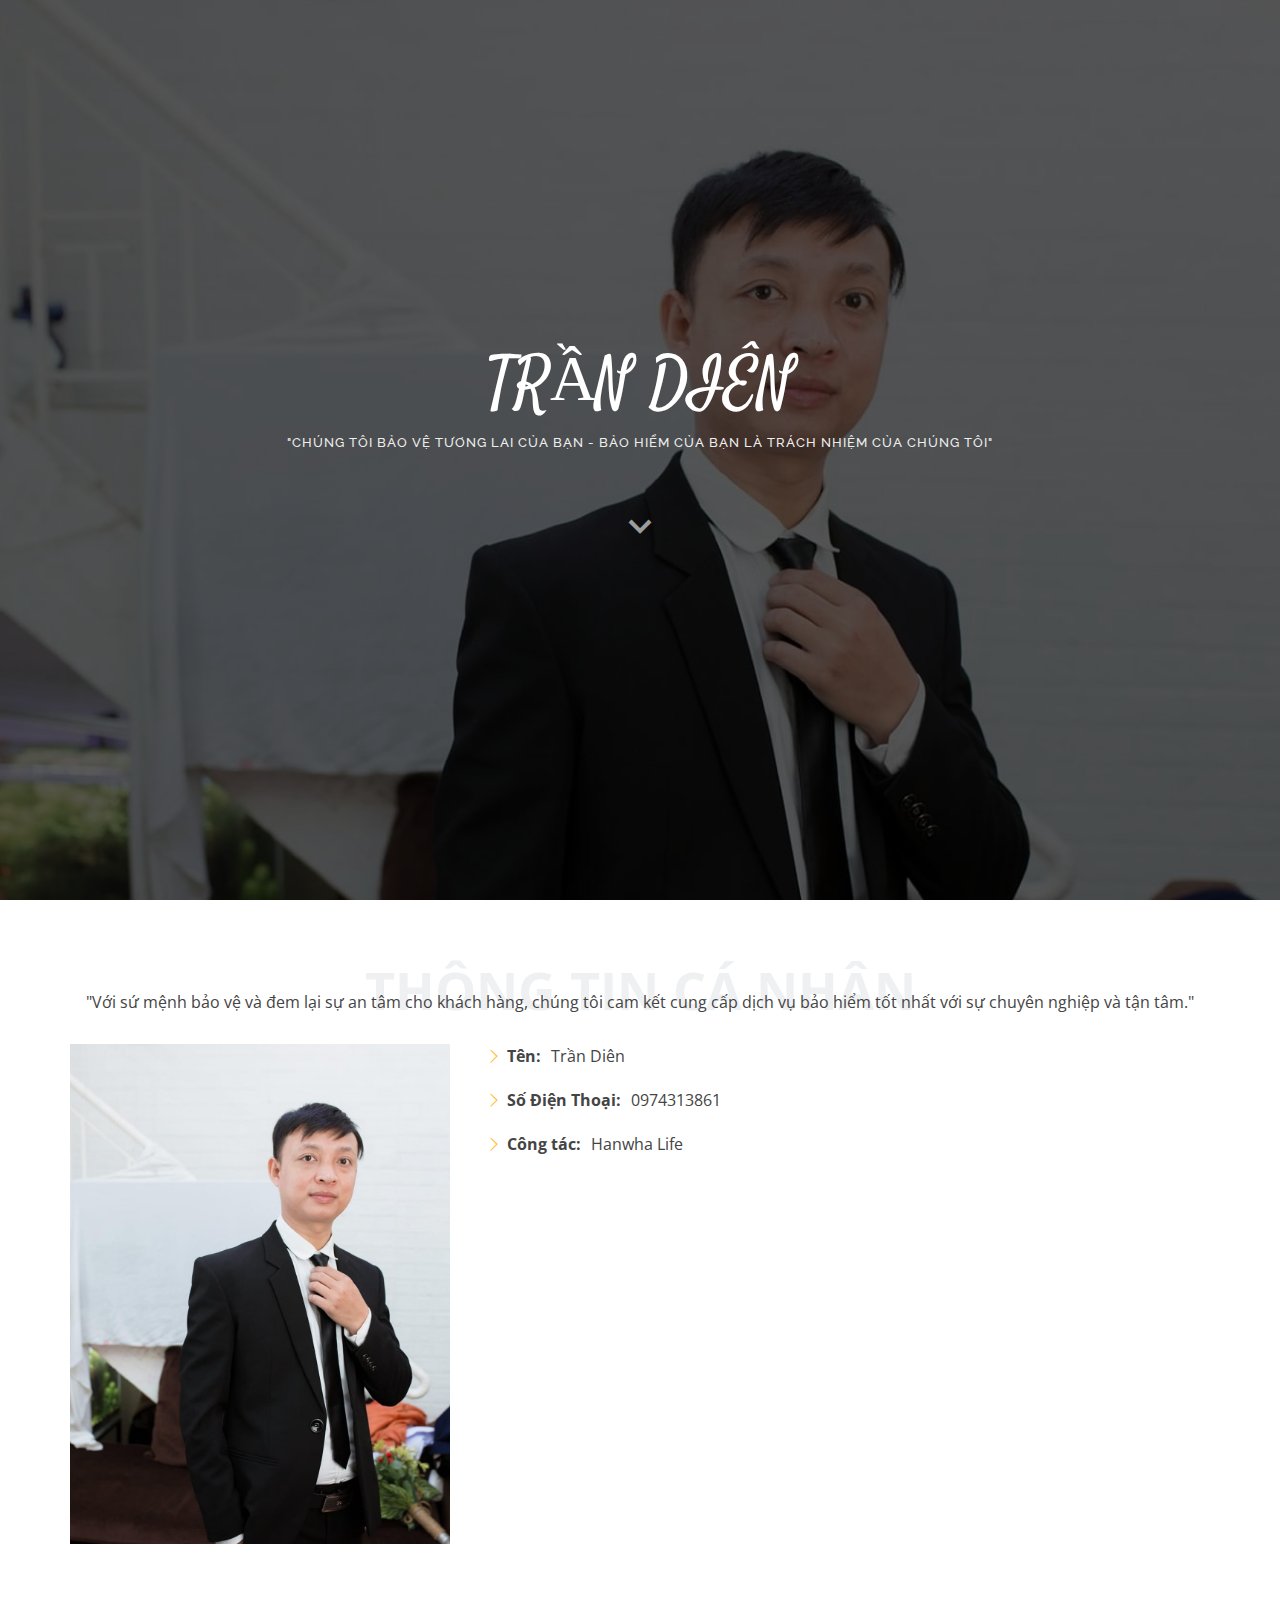
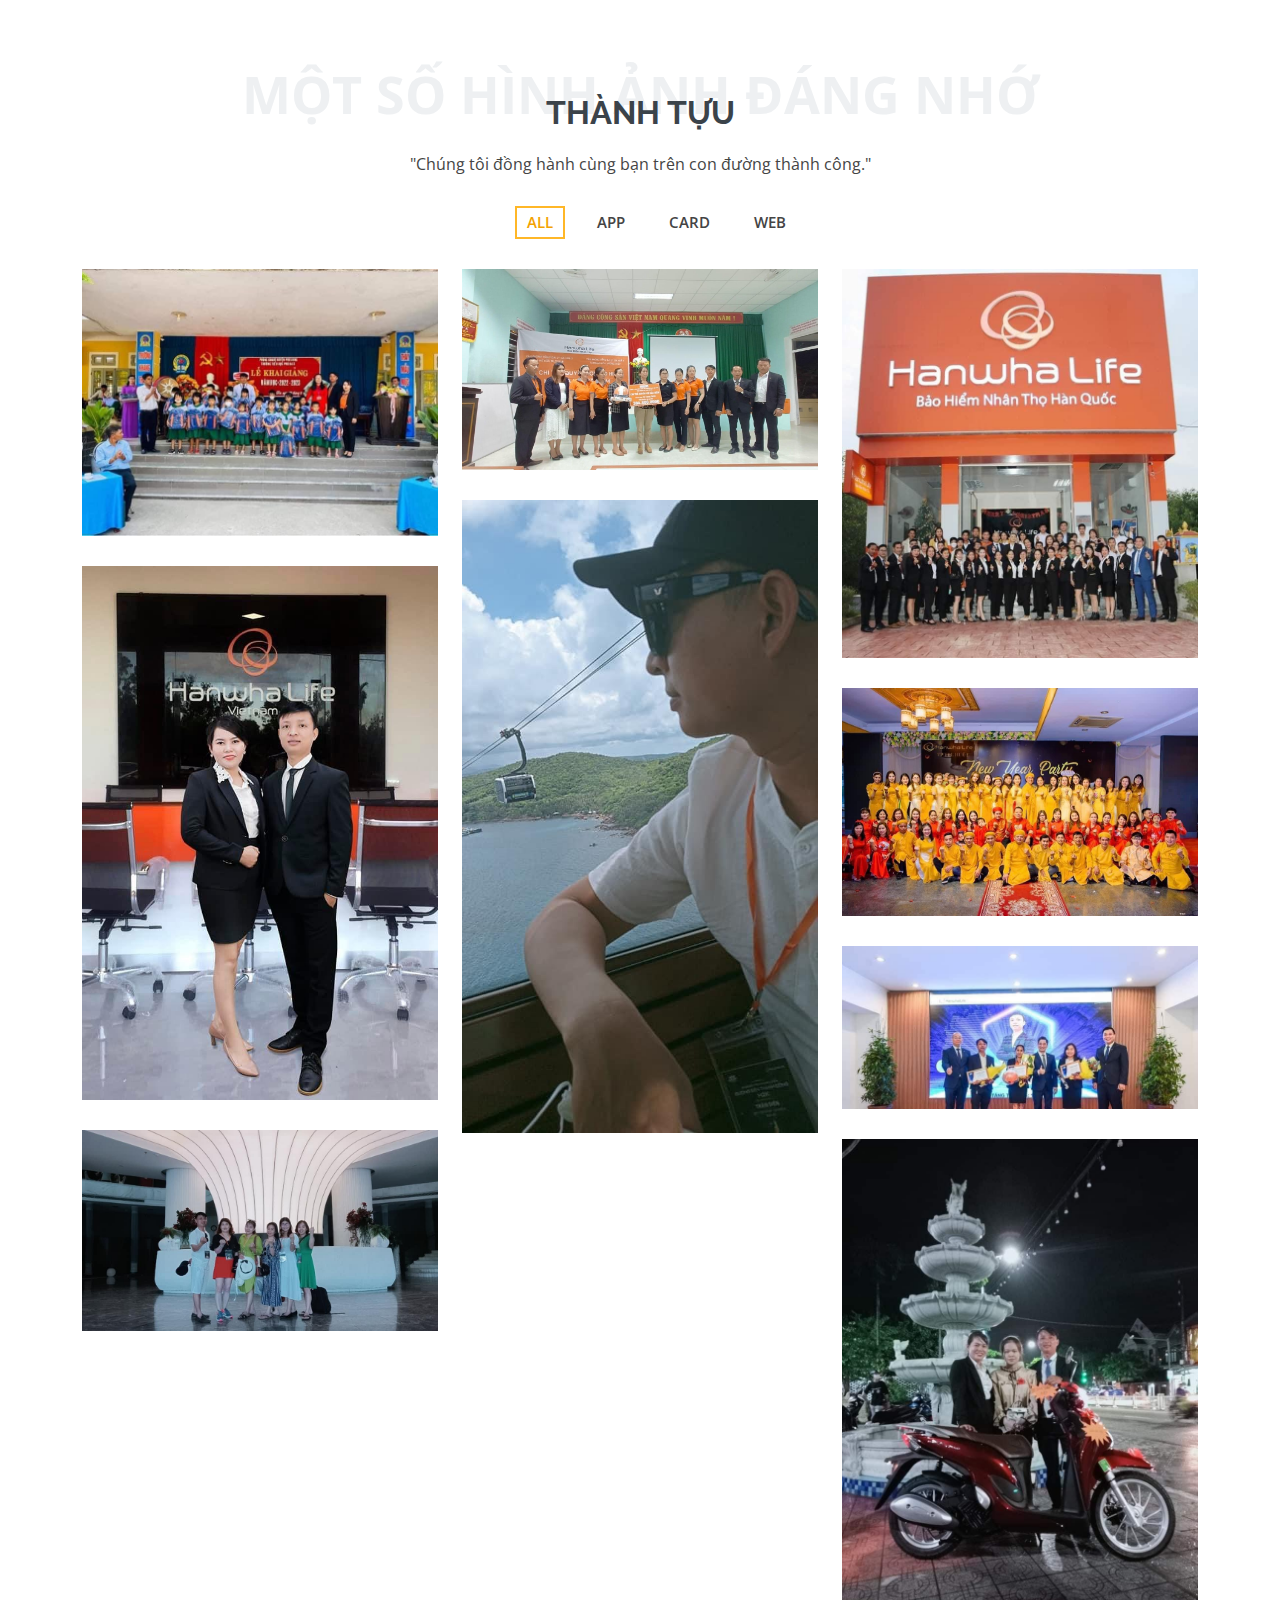
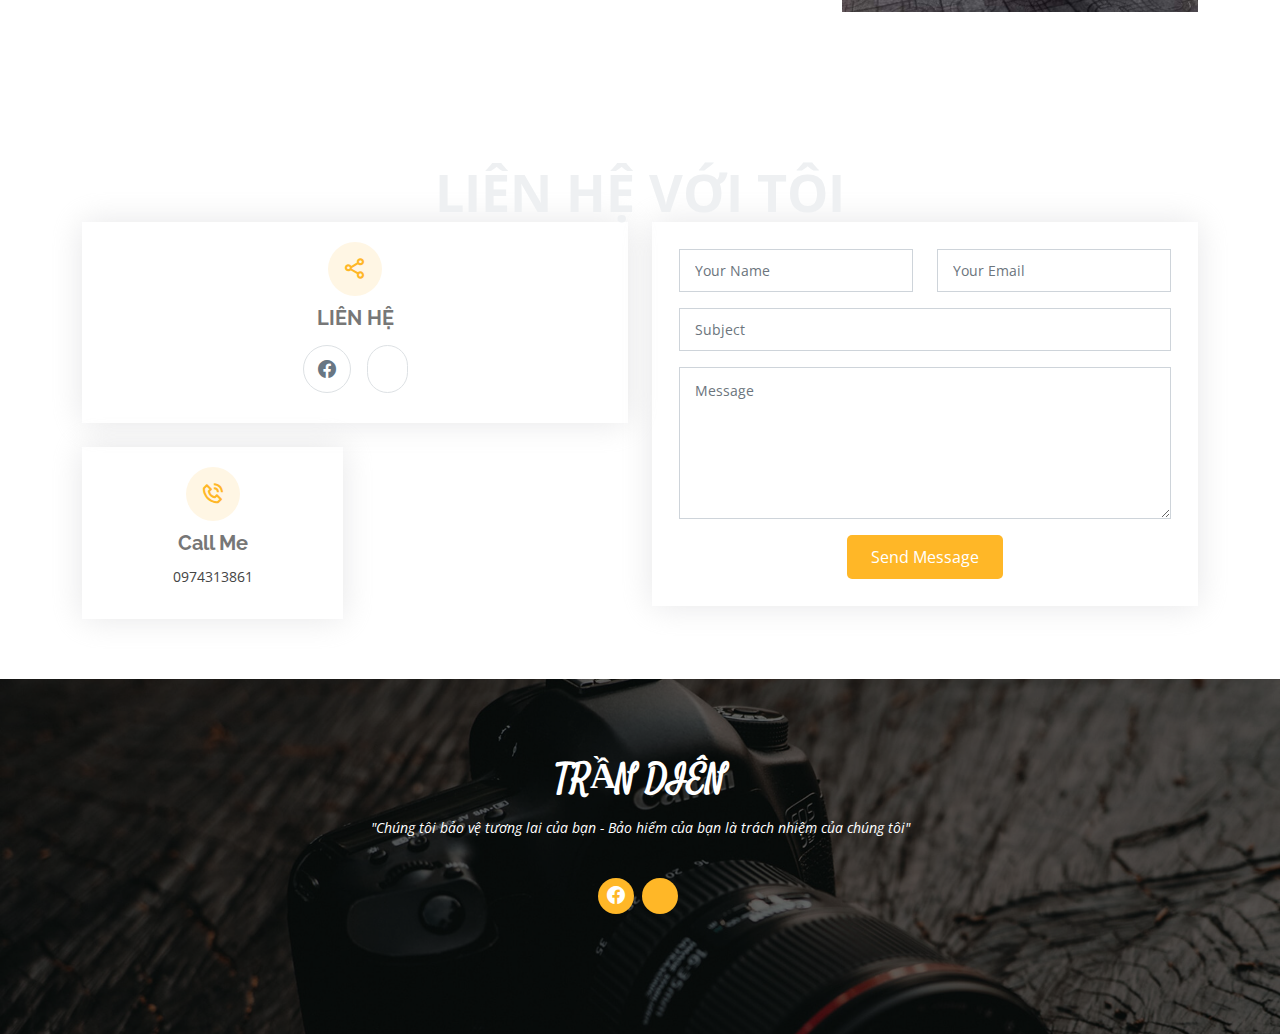
<file: index.html>
<!DOCTYPE html>
<html lang="en">

<head>
  <meta charset="utf-8">
  <meta content="width=device-width, initial-scale=1.0" name="viewport">

  <title>TRẦN DIÊN</title>
  <meta content="" name="description">
  <meta content="" name="keywords">

  <!-- Favicons -->
  <link href="assets/img/favicon.png" rel="icon">
  <link href="assets/img/gia đình adien.jpg" rel="apple-touch-icon">

  <!-- Google Fonts -->
  <link href="https://fonts.googleapis.com/css?family=Open+Sans:300,300i,400,400i,600,600i,700,700i|Raleway:300,300i,400,400i,500,500i,600,600i,700,700i|Satisfy" rel="stylesheet">

  <!-- Vendor CSS Files -->
  <link href="assets/vendor/bootstrap/css/bootstrap.min.css" rel="stylesheet">
  <link href="assets/vendor/bootstrap-icons/bootstrap-icons.css" rel="stylesheet">
  <link href="assets/vendor/boxicons/css/boxicons.min.css" rel="stylesheet">
  <link href="assets/vendor/glightbox/css/glightbox.min.css" rel="stylesheet">
  <link href="assets/vendor/swiper/swiper-bundle.min.css" rel="stylesheet">

  <!-- Template Main CSS File -->
  <link href="assets/css/style.css" rel="stylesheet">

  <!-- =======================================================
  * Template Name: Laura
  * Updated: Mar 10 2023 with Bootstrap v5.2.3
  * Template URL: https://bootstrapmade.com/laura-free-creative-bootstrap-theme/
  * Author: BootstrapMade.com
  * License: https://bootstrapmade.com/license/
  ======================================================== -->
</head>

<body>

  <!-- ======= Header ======= -->
  <header id="header" class="fixed-top d-flex justify-content-center align-items-center header-transparent">

    <nav id="navbar" class="navbar">
      <i class="bi bi-list mobile-nav-toggle"></i>
    </nav><!-- .navbar -->

  </header><!-- End Header -->

  <!-- ======= Hero Section ======= -->
  <section id="hero">
    <div class="hero-container">
      <h1>TRẦN DIÊN</h1>
      <h2>"Chúng tôi bảo vệ tương lai của bạn - Bảo hiểm của bạn là trách nhiệm của chúng tôi"</h2>
      <a href="#about" class="btn-scroll scrollto" title="Scroll Down"><i class="bx bx-chevron-down"></i></a>
    </div>
  </section><!-- End Hero -->

  <main id="main">

    <!-- ======= About Me Section ======= -->
    <section id="about" class="about">
      <div class="container">

        <div class="section-title">
          <span>THÔNG TIN CÁ NHÂN</span>
          <p>"Với sứ mệnh bảo vệ và đem lại sự an tâm cho khách hàng, chúng tôi cam kết cung cấp dịch vụ bảo hiểm tốt nhất với sự chuyên nghiệp và tận tâm."</p>
        </div>

        <div class="row">
          <div class="image col-lg-4 d-flex align-items-stretch justify-content-center justify-content-lg-start"></div>
          <div class="col-lg-8 d-flex flex-column align-items-stretch">
            <div class="content ps-lg-4 d-flex flex-column justify-content-center">
              <div class="row">
                <div class="col-lg-6">
                  <ul>
                    <li><i class="bi bi-chevron-right"></i> <strong>Tên:</strong> <span>Trần Diên</span></li>
                    <li><i class="bi bi-chevron-right"></i> <strong>Số Điện Thoại:</strong> <span>0974313861</span></li>
                    <li><i class="bi bi-chevron-right"></i> <strong>Công tác:</strong> <span>Hanwha Life</span></li>
                  </ul>
                </div>
              </div>
          </div>
        </div>

      </div>
    </section><!-- End About Me Section -->

      </div>
    </section><!-- End My Services Section -->
    <!-- ======= My Portfolio Section ======= -->
    <section id="portfolio" class="portfolio">
      <div class="container">

        <div class="section-title">
          <span>Một số hình ảnh đáng nhớ</span>
          <h2>Thành Tựu</h2>
          <p>"Chúng tôi đồng hành cùng bạn trên con đường thành công."</p>
        </div>

        <ul id="portfolio-flters" class="d-flex justify-content-center">
          <li data-filter="*" class="filter-active">All</li>
          <li data-filter=".filter-app">App</li>
          <li data-filter=".filter-card">Card</li>
          <li data-filter=".filter-web">Web</li>
        </ul>

        <div class="row portfolio-container">

          <div class="col-lg-4 col-md-6 portfolio-item filter-app">
            <div class="portfolio-img"><img src="assets/img/1.jpg" class="img-fluid" alt=""></div>
            <div class="portfolio-info">
              <h4>App 1</h4>
              <p>App</p>
              <a href="assets/img/portfolio/2.jpg" data-gallery="portfolioGallery" class="portfolio-lightbox preview-link" title="App 1"><i class="bx bx-plus"></i></a>
              <a href="portfolio-details.html" class="details-link" title="More Details"><i class="bx bx-link"></i></a>
            </div>
          </div>

          <div class="col-lg-4 col-md-6 portfolio-item filter-web">
            <div class="portfolio-img"><img src="assets/img/3.jpg" class="img-fluid" alt=""></div>
            <div class="portfolio-info">
              <h4>Web 3</h4>
              <p>Web</p>
              <a href="assets/img/portfolio/portfolio-2.jpg" data-gallery="portfolioGallery" class="portfolio-lightbox preview-link" title="Web 3"><i class="bx bx-plus"></i></a>
              <a href="portfolio-details.html" class="details-link" title="More Details"><i class="bx bx-link"></i></a>
            </div>
          </div>

          <div class="col-lg-4 col-md-6 portfolio-item filter-app">
            <div class="portfolio-img"><img src="assets/img/4.jpg" class="img-fluid" alt=""></div>
            <div class="portfolio-info">
              <h4>App 2</h4>
              <p>App</p>
              <a href="assets/img/portfolio/portfolio-3.jpg" data-gallery="portfolioGallery" class="portfolio-lightbox preview-link" title="App 2"><i class="bx bx-plus"></i></a>
              <a href="portfolio-details.html" class="details-link" title="More Details"><i class="bx bx-link"></i></a>
            </div>
          </div>

          <div class="col-lg-4 col-md-6 portfolio-item filter-card">
            <div class="portfolio-img"><img src="assets/img/2.jpg" class="img-fluid" alt=""></div>
            <div class="portfolio-info">
              <h4>Card 2</h4>
              <p>Card</p>
              <a href="assets/img/portfolio/portfolio-4.jpg" data-gallery="portfolioGallery" class="portfolio-lightbox preview-link" title="Card 2"><i class="bx bx-plus"></i></a>
              <a href="portfolio-details.html" class="details-link" title="More Details"><i class="bx bx-link"></i></a>
            </div>
          </div>

          <div class="col-lg-4 col-md-6 portfolio-item filter-web">
            <div class="portfolio-img"><img src="assets/img/5.jpg" class="img-fluid" alt=""></div>
            <div class="portfolio-info">
              <h4>Web 2</h4>
              <p>Web</p>
              <a href="assets/img/portfolio/portfolio-5.jpg" data-gallery="portfolioGallery" class="portfolio-lightbox preview-link" title="Web 2"><i class="bx bx-plus"></i></a>
              <a href="portfolio-details.html" class="details-link" title="More Details"><i class="bx bx-link"></i></a>
            </div>
          </div>

          <div class="col-lg-4 col-md-6 portfolio-item filter-app">
            <div class="portfolio-img"><img src="assets/img/6.jpg" class="img-fluid" alt=""></div>
            <div class="portfolio-info">
              <h4>App 3</h4>
              <p>App</p>
              <a href="assets/img/portfolio/portfolio-6.jpg" data-gallery="portfolioGallery" class="portfolio-lightbox preview-link" title="App 3"><i class="bx bx-plus"></i></a>
              <a href="portfolio-details.html" class="details-link" title="More Details"><i class="bx bx-link"></i></a>
            </div>
          </div>

          <div class="col-lg-4 col-md-6 portfolio-item filter-card">
            <div class="portfolio-img"><img src="assets/img/7.jpg" class="img-fluid" alt=""></div>
            <div class="portfolio-info">
              <h4>Card 1</h4>
              <p>Card</p>
              <a href="assets/img/portfolio/portfolio-7.jpg" data-gallery="portfolioGallery" class="portfolio-lightbox preview-link" title="Card 1"><i class="bx bx-plus"></i></a>
              <a href="portfolio-details.html" class="details-link" title="More Details"><i class="bx bx-link"></i></a>
            </div>
          </div>

          <div class="col-lg-4 col-md-6 portfolio-item filter-card">
            <div class="portfolio-img"><img src="assets/img/8.jpg" class="img-fluid" alt=""></div>
            <div class="portfolio-info">
              <h4>Card 3</h4>
              <p>Card</p>
              <a href="assets/img/portfolio/portfolio-8.jpg" data-gallery="portfolioGallery" class="portfolio-lightbox preview-link" title="Card 3"><i class="bx bx-plus"></i></a>
              <a href="portfolio-details.html" class="details-link" title="More Details"><i class="bx bx-link"></i></a>
            </div>
          </div>

          <div class="col-lg-4 col-md-6 portfolio-item filter-web">
            <div class="portfolio-img"><img src="assets/img/9.jpg" class="img-fluid" alt=""></div>
            <div class="portfolio-info">
              <h4>Web 3</h4>
              <p>Web</p>
              <a href="assets/img/portfolio/portfolio-9.jpg" data-gallery="portfolioGallery" class="portfolio-lightbox preview-link" title="Web 3"><i class="bx bx-plus"></i></a>
              <a href="portfolio-details.html" class="details-link" title="More Details"><i class="bx bx-link"></i></a>
            </div>
          </div>

        </div>

      </div>
    </section><!-- End My Portfolio Section -->

    <!-- ======= Contact Me Section ======= -->
    <section id="contact" class="contact">
      <div class="container">

        <div class="section-title">
          <span>Liên Hệ Với Tôi</span>
        </div>

        <div class="row">

          <div class="col-lg-6">

            <div class="row">
              <div class="col-md-12">
                <div class="info-box">
                  <i class="bx bx-share-alt"></i>
                  <h3>LIÊN HỆ</h3>
                  <div class="social-links">
                    <a href="https://www.facebook.com/profile.php?id=100036017972956&mibextid=LQQJ4d" class="facebook"><i class="bi bi-facebook"></i></a>
                    <a href="https://zalo.me/0974313861" class="instagram"><i class="bx-sort-z-a"></i></a>

                  </div>
                </div>
              </div>
              <div class="col-md-6">
                <div class="info-box mt-4">
                  <i class="bx bx-phone-call"></i>
                  <h3>Call Me</h3>
                  <p>0974313861</p>
                </div>
              </div>
            </div>

          </div>

          <div class="col-lg-6">
            <form action="forms/contact.php" method="post" role="form" class="php-email-form">
              <div class="row">
                <div class="col-md-6 form-group">
                  <input type="text" name="name" class="form-control" id="name" placeholder="Your Name" required>
                </div>
                <div class="col-md-6 form-group mt-3 mt-md-0">
                  <input type="email" class="form-control" name="email" id="email" placeholder="Your Email" required>
                </div>
              </div>
              <div class="form-group mt-3">
                <input type="text" class="form-control" name="subject" id="subject" placeholder="Subject" required>
              </div>
              <div class="form-group mt-3">
                <textarea class="form-control" name="message" rows="6" placeholder="Message" required></textarea>
              </div>
              <div class="my-3">
                <div class="loading">Loading</div>
                <div class="error-message"></div>
                <div class="sent-message">Your message has been sent. Thank you!</div>
              </div>
              <div class="text-center"><button type="submit">Send Message</button></div>
            </form>
          </div>

        </div>

      </div>
    </section><!-- End Contact Me Section -->

  </main><!-- End #main -->

  <!-- ======= Footer ======= -->
  <footer id="footer">
    <div class="container">
      <h3>TRẦN DIÊN</h3>
      <p>"Chúng tôi bảo vệ tương lai của bạn - Bảo hiểm của bạn là trách nhiệm của chúng tôi"
      </p>
      <div class="social-links">
        <a href="https://www.facebook.com/profile.php?id=100036017972956&mibextid=LQQJ4d" class="facebook"><i class="bi bi-facebook"></i></a>
        <a href="https://zalo.me/0974313861" class="instagram"><i class="bx-sort-z-a"></i></a>
      </div>
    </div>
  </footer><!-- End Footer -->

  <a href="#" class="back-to-top d-flex align-items-center justify-content-center"><i class="bi bi-arrow-up-short"></i></a>

  <!-- Vendor JS Files -->
  <script src="assets/vendor/purecounter/purecounter_vanilla.js"></script>
  <script src="assets/vendor/bootstrap/js/bootstrap.bundle.min.js"></script>
  <script src="assets/vendor/glightbox/js/glightbox.min.js"></script>
  <script src="assets/vendor/isotope-layout/isotope.pkgd.min.js"></script>
  <script src="assets/vendor/swiper/swiper-bundle.min.js"></script>
  <script src="assets/vendor/waypoints/noframework.waypoints.js"></script>
  <script src="assets/vendor/php-email-form/validate.js"></script>

  <!-- Template Main JS File -->
  <script src="assets/js/main.js"></script>

</body>

</html>
</file>
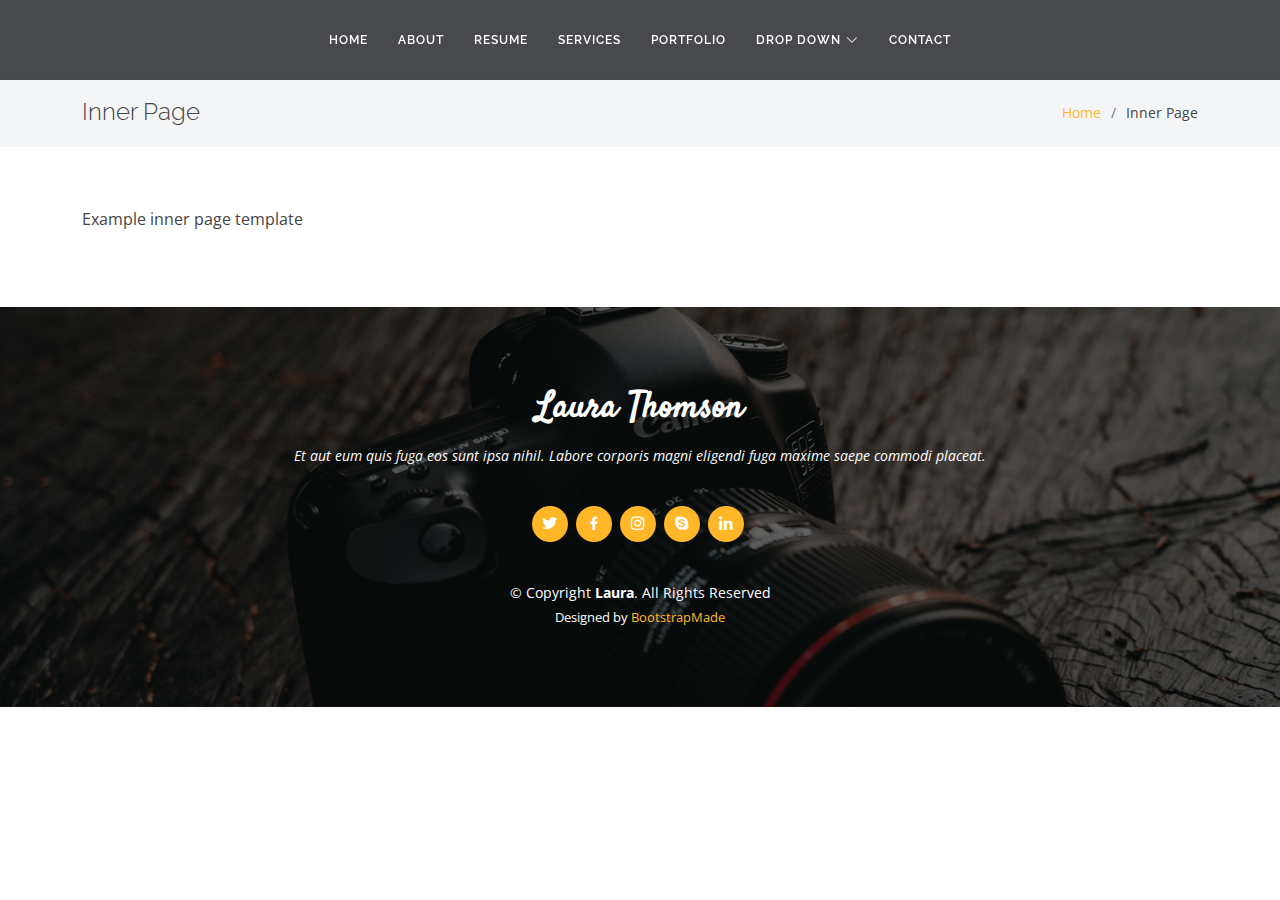
<file: inner-page.html>
<!DOCTYPE html>
<html lang="en">

<head>
  <meta charset="utf-8">
  <meta content="width=device-width, initial-scale=1.0" name="viewport">

  <title>Inner Page - Laura Bootstrap Template</title>
  <meta content="" name="description">
  <meta content="" name="keywords">

  <!-- Favicons -->
  <link href="assets/img/favicon.png" rel="icon">
  <link href="assets/img/gia đình adien.jpg" rel="apple-touch-icon">

  <!-- Google Fonts -->
  <link href="https://fonts.googleapis.com/css?family=Open+Sans:300,300i,400,400i,600,600i,700,700i|Raleway:300,300i,400,400i,500,500i,600,600i,700,700i|Satisfy" rel="stylesheet">

  <!-- Vendor CSS Files -->
  <link href="assets/vendor/bootstrap/css/bootstrap.min.css" rel="stylesheet">
  <link href="assets/vendor/bootstrap-icons/bootstrap-icons.css" rel="stylesheet">
  <link href="assets/vendor/boxicons/css/boxicons.min.css" rel="stylesheet">
  <link href="assets/vendor/glightbox/css/glightbox.min.css" rel="stylesheet">
  <link href="assets/vendor/swiper/swiper-bundle.min.css" rel="stylesheet">

  <!-- Template Main CSS File -->
  <link href="assets/css/style.css" rel="stylesheet">

  <!-- =======================================================
  * Template Name: Laura
  * Updated: Mar 10 2023 with Bootstrap v5.2.3
  * Template URL: https://bootstrapmade.com/laura-free-creative-bootstrap-theme/
  * Author: BootstrapMade.com
  * License: https://bootstrapmade.com/license/
  ======================================================== -->
</head>

<body>

  <!-- ======= Header ======= -->
  <header id="header" class="fixed-top d-flex justify-content-center align-items-center ">

    <nav id="navbar" class="navbar">
      <ul>
        <li><a class="nav-link scrollto " href="#hero">Home</a></li>
        <li><a class="nav-link scrollto" href="#about">About</a></li>
        <li><a class="nav-link scrollto" href="#resume">Resume</a></li>
        <li><a class="nav-link scrollto" href="#services">Services</a></li>
        <li><a class="nav-link scrollto " href="#portfolio">Portfolio</a></li>
        <li class="dropdown"><a href="#"><span>Drop Down</span> <i class="bi bi-chevron-down"></i></a>
          <ul>
            <li><a href="#">Drop Down 1</a></li>
            <li class="dropdown"><a href="#"><span>Deep Drop Down</span> <i class="bi bi-chevron-right"></i></a>
              <ul>
                <li><a href="#">Deep Drop Down 1</a></li>
                <li><a href="#">Deep Drop Down 2</a></li>
                <li><a href="#">Deep Drop Down 3</a></li>
                <li><a href="#">Deep Drop Down 4</a></li>
                <li><a href="#">Deep Drop Down 5</a></li>
              </ul>
            </li>
            <li><a href="#">Drop Down 2</a></li>
            <li><a href="#">Drop Down 3</a></li>
            <li><a href="#">Drop Down 4</a></li>
          </ul>
        </li>
        <li><a class="nav-link scrollto" href="#contact">Contact</a></li>
      </ul>
      <i class="bi bi-list mobile-nav-toggle"></i>
    </nav><!-- .navbar -->

  </header><!-- End Header -->

  <main id="main">

    <!-- ======= Breadcrumbs ======= -->
    <section class="breadcrumbs">
      <div class="container">

        <div class="d-flex justify-content-between align-items-center">
          <h2>Inner Page</h2>
          <ol>
            <li><a href="index.html">Home</a></li>
            <li>Inner Page</li>
          </ol>
        </div>

      </div>
    </section><!-- End Breadcrumbs -->

    <section class="inner-page">
      <div class="container">
        <p>
          Example inner page template
        </p>
      </div>
    </section>

  </main><!-- End #main -->

  <!-- ======= Footer ======= -->
  <footer id="footer">
    <div class="container">
      <h3>Laura Thomson</h3>
      <p>Et aut eum quis fuga eos sunt ipsa nihil. Labore corporis magni eligendi fuga maxime saepe commodi placeat.</p>
      <div class="social-links">
        <a href="#" class="twitter"><i class="bx bxl-twitter"></i></a>
        <a href="#" class="facebook"><i class="bx bxl-facebook"></i></a>
        <a href="#" class="instagram"><i class="bx bxl-instagram"></i></a>
        <a href="#" class="google-plus"><i class="bx bxl-skype"></i></a>
        <a href="#" class="linkedin"><i class="bx bxl-linkedin"></i></a>
      </div>
      <div class="copyright">
        &copy; Copyright <strong><span>Laura</span></strong>. All Rights Reserved
      </div>
      <div class="credits">
        <!-- All the links in the footer should remain intact. -->
        <!-- You can delete the links only if you purchased the pro version. -->
        <!-- Licensing information: https://bootstrapmade.com/license/ -->
        <!-- Purchase the pro version with working PHP/AJAX contact form: https://bootstrapmade.com/laura-free-creative-bootstrap-theme/ -->
        Designed by <a href="https://bootstrapmade.com/">BootstrapMade</a>
      </div>
    </div>
  </footer><!-- End Footer -->

  <a href="#" class="back-to-top d-flex align-items-center justify-content-center"><i class="bi bi-arrow-up-short"></i></a>

  <!-- Vendor JS Files -->
  <script src="assets/vendor/purecounter/purecounter_vanilla.js"></script>
  <script src="assets/vendor/bootstrap/js/bootstrap.bundle.min.js"></script>
  <script src="assets/vendor/glightbox/js/glightbox.min.js"></script>
  <script src="assets/vendor/isotope-layout/isotope.pkgd.min.js"></script>
  <script src="assets/vendor/swiper/swiper-bundle.min.js"></script>
  <script src="assets/vendor/waypoints/noframework.waypoints.js"></script>
  <script src="assets/vendor/php-email-form/validate.js"></script>

  <!-- Template Main JS File -->
  <script src="assets/js/main.js"></script>

</body>

</html>
</file>
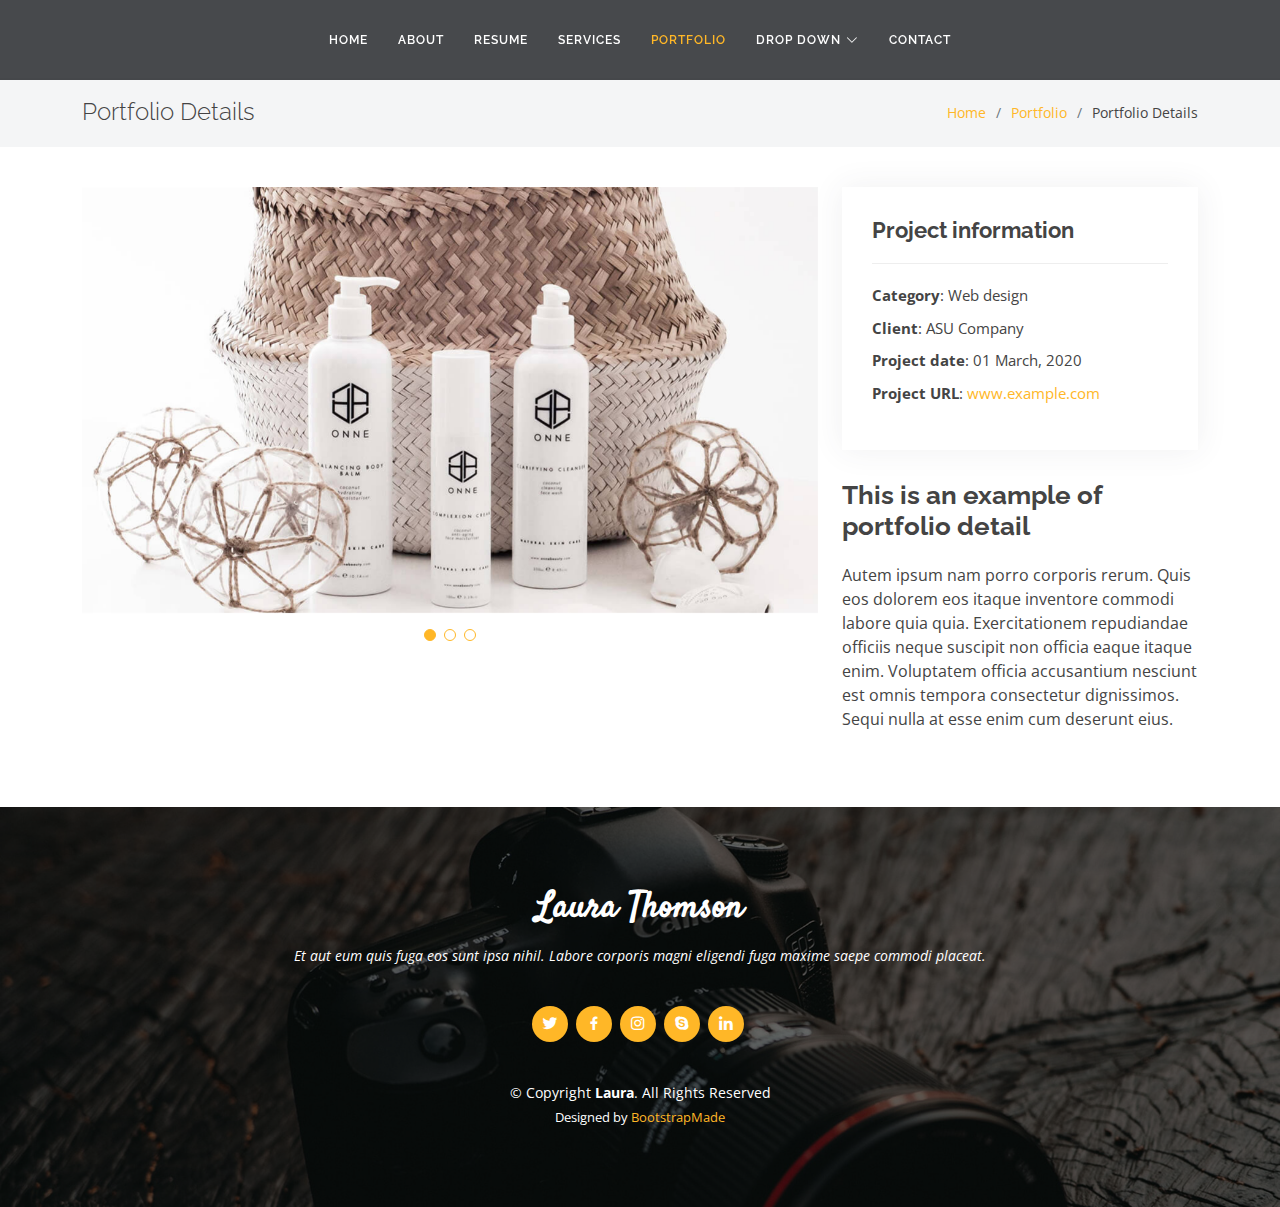
<file: portfolio-details.html>
<!DOCTYPE html>
<html lang="en">

<head>
  <meta charset="utf-8">
  <meta content="width=device-width, initial-scale=1.0" name="viewport">

  <title>Portfolio Details - Laura Bootstrap Template</title>
  <meta content="" name="description">
  <meta content="" name="keywords">

  <!-- Favicons -->
  <link href="assets/img/favicon.png" rel="icon">
  <link href="assets/img/gia đình adien.jpg" rel="apple-touch-icon">

  <!-- Google Fonts -->
  <link href="https://fonts.googleapis.com/css?family=Open+Sans:300,300i,400,400i,600,600i,700,700i|Raleway:300,300i,400,400i,500,500i,600,600i,700,700i|Satisfy" rel="stylesheet">

  <!-- Vendor CSS Files -->
  <link href="assets/vendor/bootstrap/css/bootstrap.min.css" rel="stylesheet">
  <link href="assets/vendor/bootstrap-icons/bootstrap-icons.css" rel="stylesheet">
  <link href="assets/vendor/boxicons/css/boxicons.min.css" rel="stylesheet">
  <link href="assets/vendor/glightbox/css/glightbox.min.css" rel="stylesheet">
  <link href="assets/vendor/swiper/swiper-bundle.min.css" rel="stylesheet">

  <!-- Template Main CSS File -->
  <link href="assets/css/style.css" rel="stylesheet">

  <!-- =======================================================
  * Template Name: Laura
  * Updated: Mar 10 2023 with Bootstrap v5.2.3
  * Template URL: https://bootstrapmade.com/laura-free-creative-bootstrap-theme/
  * Author: BootstrapMade.com
  * License: https://bootstrapmade.com/license/
  ======================================================== -->
</head>

<body>

  <!-- ======= Header ======= -->
  <header id="header" class="fixed-top d-flex justify-content-center align-items-center ">

    <nav id="navbar" class="navbar">
      <ul>
        <li><a class="nav-link scrollto " href="#hero">Home</a></li>
        <li><a class="nav-link scrollto" href="#about">About</a></li>
        <li><a class="nav-link scrollto" href="#resume">Resume</a></li>
        <li><a class="nav-link scrollto" href="#services">Services</a></li>
        <li><a class="nav-link scrollto active" href="#portfolio">Portfolio</a></li>
        <li class="dropdown"><a href="#"><span>Drop Down</span> <i class="bi bi-chevron-down"></i></a>
          <ul>
            <li><a href="#">Drop Down 1</a></li>
            <li class="dropdown"><a href="#"><span>Deep Drop Down</span> <i class="bi bi-chevron-right"></i></a>
              <ul>
                <li><a href="#">Deep Drop Down 1</a></li>
                <li><a href="#">Deep Drop Down 2</a></li>
                <li><a href="#">Deep Drop Down 3</a></li>
                <li><a href="#">Deep Drop Down 4</a></li>
                <li><a href="#">Deep Drop Down 5</a></li>
              </ul>
            </li>
            <li><a href="#">Drop Down 2</a></li>
            <li><a href="#">Drop Down 3</a></li>
            <li><a href="#">Drop Down 4</a></li>
          </ul>
        </li>
        <li><a class="nav-link scrollto" href="#contact">Contact</a></li>
      </ul>
      <i class="bi bi-list mobile-nav-toggle"></i>
    </nav><!-- .navbar -->

  </header><!-- End Header -->

  <main id="main">

    <!-- ======= Breadcrumbs Section ======= -->
    <section class="breadcrumbs">
      <div class="container">

        <div class="d-flex justify-content-between align-items-center">
          <h2>Portfolio Details</h2>
          <ol>
            <li><a href="index.html">Home</a></li>
            <li><a href="portfolio.html">Portfolio</a></li>
            <li>Portfolio Details</li>
          </ol>
        </div>

      </div>
    </section><!-- Breadcrumbs Section -->

    <!-- ======= Portfolio Details Section ======= -->
    <section id="portfolio-details" class="portfolio-details">
      <div class="container">

        <div class="row gy-4">

          <div class="col-lg-8">
            <div class="portfolio-details-slider swiper">
              <div class="swiper-wrapper align-items-center">

                <div class="swiper-slide">
                  <img src="assets/img/portfolio/portfolio-details-1.jpg" alt="">
                </div>

                <div class="swiper-slide">
                  <img src="assets/img/portfolio/portfolio-details-2.jpg" alt="">
                </div>

                <div class="swiper-slide">
                  <img src="assets/img/portfolio/portfolio-details-3.jpg" alt="">
                </div>

              </div>
              <div class="swiper-pagination"></div>
            </div>
          </div>

          <div class="col-lg-4">
            <div class="portfolio-info">
              <h3>Project information</h3>
              <ul>
                <li><strong>Category</strong>: Web design</li>
                <li><strong>Client</strong>: ASU Company</li>
                <li><strong>Project date</strong>: 01 March, 2020</li>
                <li><strong>Project URL</strong>: <a href="#">www.example.com</a></li>
              </ul>
            </div>
            <div class="portfolio-description">
              <h2>This is an example of portfolio detail</h2>
              <p>
                Autem ipsum nam porro corporis rerum. Quis eos dolorem eos itaque inventore commodi labore quia quia. Exercitationem repudiandae officiis neque suscipit non officia eaque itaque enim. Voluptatem officia accusantium nesciunt est omnis tempora consectetur dignissimos. Sequi nulla at esse enim cum deserunt eius.
              </p>
            </div>
          </div>

        </div>

      </div>
    </section><!-- End Portfolio Details Section -->

  </main><!-- End #main -->

  <!-- ======= Footer ======= -->
  <footer id="footer">
    <div class="container">
      <h3>Laura Thomson</h3>
      <p>Et aut eum quis fuga eos sunt ipsa nihil. Labore corporis magni eligendi fuga maxime saepe commodi placeat.</p>
      <div class="social-links">
        <a href="#" class="twitter"><i class="bx bxl-twitter"></i></a>
        <a href="#" class="facebook"><i class="bx bxl-facebook"></i></a>
        <a href="#" class="instagram"><i class="bx bxl-instagram"></i></a>
        <a href="#" class="google-plus"><i class="bx bxl-skype"></i></a>
        <a href="#" class="linkedin"><i class="bx bxl-linkedin"></i></a>
      </div>
      <div class="copyright">
        &copy; Copyright <strong><span>Laura</span></strong>. All Rights Reserved
      </div>
      <div class="credits">
        <!-- All the links in the footer should remain intact. -->
        <!-- You can delete the links only if you purchased the pro version. -->
        <!-- Licensing information: https://bootstrapmade.com/license/ -->
        <!-- Purchase the pro version with working PHP/AJAX contact form: https://bootstrapmade.com/laura-free-creative-bootstrap-theme/ -->
        Designed by <a href="https://bootstrapmade.com/">BootstrapMade</a>
      </div>
    </div>
  </footer><!-- End Footer -->

  <a href="#" class="back-to-top d-flex align-items-center justify-content-center"><i class="bi bi-arrow-up-short"></i></a>

  <!-- Vendor JS Files -->
  <script src="assets/vendor/purecounter/purecounter_vanilla.js"></script>
  <script src="assets/vendor/bootstrap/js/bootstrap.bundle.min.js"></script>
  <script src="assets/vendor/glightbox/js/glightbox.min.js"></script>
  <script src="assets/vendor/isotope-layout/isotope.pkgd.min.js"></script>
  <script src="assets/vendor/swiper/swiper-bundle.min.js"></script>
  <script src="assets/vendor/waypoints/noframework.waypoints.js"></script>
  <script src="assets/vendor/php-email-form/validate.js"></script>

  <!-- Template Main JS File -->
  <script src="assets/js/main.js"></script>

</body>

</html>
</file>
<file: assets/css/style.css>
/**
* Template Name: Laura
* Updated: Mar 10 2023 with Bootstrap v5.2.3
* Template URL: https://bootstrapmade.com/laura-free-creative-bootstrap-theme/
* Author: BootstrapMade.com
* License: https://bootstrapmade.com/license/
*/

/*--------------------------------------------------------------
# General
--------------------------------------------------------------*/
body {
  font-family: "Open Sans", sans-serif;
  color: #444444;
}

a {
  color: #ffb727;
  text-decoration: none;
}

a:hover {
  color: #ffc85a;
  text-decoration: none;
}

h1,
h2,
h3,
h4,
h5,
h6 {
  font-family: "Raleway", sans-serif;
}

/*--------------------------------------------------------------
# Back to top button
--------------------------------------------------------------*/
.back-to-top {
  position: fixed;
  visibility: hidden;
  opacity: 0;
  right: 15px;
  bottom: 15px;
  z-index: 996;
  background: #ffb727;
  width: 40px;
  height: 40px;
  border-radius: 4px;
  transition: all 0.4s;
}

.back-to-top i {
  font-size: 28px;
  color: #fff;
  line-height: 0;
}

.back-to-top:hover {
  background: #ffc550;
  color: #fff;
}

.back-to-top.active {
  visibility: visible;
  opacity: 1;
}

/*--------------------------------------------------------------
# Header
--------------------------------------------------------------*/
#header {
  z-index: 997;
  transition: all 0.5s;
  height: 80px;
  background: rgba(25, 28, 31, 0.8);
}

#header.header-transparent {
  background: transparent;
}

#header.header-scrolled {
  height: 60px;
  background: rgba(25, 28, 31, 0.8);
}

/*--------------------------------------------------------------
# Navigation Menu
--------------------------------------------------------------*/
/**
* Desktop Navigation 
*/
.navbar {
  padding: 0;
}

.navbar ul {
  margin: 0;
  padding: 0;
  display: flex;
  list-style: none;
  align-items: center;
}

.navbar li {
  position: relative;
}

.navbar a,
.navbar a:focus {
  display: flex;
  align-items: center;
  justify-content: space-between;
  padding: 10px 15px;
  color: #fff;
  white-space: nowrap;
  transition: 0.3s;
  font-size: 12px;
  font-family: "Raleway", sans-serif;
  text-transform: uppercase;
  font-weight: 600;
  letter-spacing: 1px;
}

.navbar a i,
.navbar a:focus i {
  font-size: 12px;
  line-height: 0;
  margin-left: 5px;
}

.navbar a:hover,
.navbar .active,
.navbar .active:focus,
.navbar li:hover>a {
  color: #ffb727;
}

.navbar .dropdown ul {
  display: block;
  position: absolute;
  left: 14px;
  top: calc(100% + 30px);
  margin: 0;
  padding: 10px 0;
  z-index: 99;
  opacity: 0;
  visibility: hidden;
  background: #fff;
  box-shadow: 0px 0px 30px rgba(127, 137, 161, 0.25);
  transition: 0.3s;
  border-radius: 4px;
}

.navbar .dropdown ul li {
  min-width: 200px;
}

.navbar .dropdown ul a {
  padding: 10px 20px;
  font-size: 14px;
  text-transform: none;
  font-weight: 400;
  color: #3b434a;
  letter-spacing: 1px;
}

.navbar .dropdown ul a i {
  font-size: 12px;
}

.navbar .dropdown ul a:hover,
.navbar .dropdown ul .active:hover,
.navbar .dropdown ul li:hover>a {
  color: #ffb727;
}

.navbar .dropdown:hover>ul {
  opacity: 1;
  top: 100%;
  visibility: visible;
}

.navbar .dropdown .dropdown ul {
  top: 0;
  left: calc(100% - 30px);
  visibility: hidden;
}

.navbar .dropdown .dropdown:hover>ul {
  opacity: 1;
  top: 0;
  left: 100%;
  visibility: visible;
}

@media (max-width: 1366px) {
  .navbar .dropdown .dropdown ul {
    left: -90%;
  }

  .navbar .dropdown .dropdown:hover>ul {
    left: -100%;
  }
}

/**
* Mobile Navigation 
*/
.mobile-nav-toggle {
  color: #fff;
  font-size: 28px;
  cursor: pointer;
  display: none;
  line-height: 0;
  transition: 0.5s;
}

@media (max-width: 991px) {
  .mobile-nav-toggle {
    display: block;
  }

  .navbar ul {
    display: none;
  }
}

.navbar-mobile {
  position: fixed;
  overflow: hidden;
  top: 0;
  right: 0;
  left: 0;
  bottom: 0;
  background: rgba(36, 41, 46, 0.9);
  transition: 0.3s;
  z-index: 999;
}

.navbar-mobile .mobile-nav-toggle {
  position: absolute;
  top: 15px;
  right: 15px;
}

.navbar-mobile ul {
  display: block;
  position: absolute;
  top: 55px;
  right: 15px;
  bottom: 15px;
  left: 15px;
  padding: 10px 0;
  border-radius: 10px;
  background-color: #fff;
  overflow-y: auto;
  transition: 0.3s;
}

.navbar-mobile a,
.navbar-mobile a:focus {
  padding: 10px 20px;
  font-size: 14px;
  color: #3b434a;
}

.navbar-mobile a:hover,
.navbar-mobile .active,
.navbar-mobile li:hover>a {
  color: #ffb727;
}

.navbar-mobile .getstarted,
.navbar-mobile .getstarted:focus {
  margin: 15px;
}

.navbar-mobile .dropdown ul {
  position: static;
  display: none;
  margin: 10px 20px;
  padding: 10px 0;
  z-index: 99;
  opacity: 1;
  visibility: visible;
  background: #fff;
  box-shadow: 0px 0px 30px rgba(127, 137, 161, 0.25);
}

.navbar-mobile .dropdown ul li {
  min-width: 200px;
}

.navbar-mobile .dropdown ul a {
  padding: 10px 20px;
}

.navbar-mobile .dropdown ul a i {
  font-size: 12px;
}

.navbar-mobile .dropdown ul a:hover,
.navbar-mobile .dropdown ul .active:hover,
.navbar-mobile .dropdown ul li:hover>a {
  color: #ffb727;
}

.navbar-mobile .dropdown>.dropdown-active {
  display: block;
}

/*--------------------------------------------------------------
# Hero Section
--------------------------------------------------------------*/
#hero {
  width: 100%;
  height: 100vh;
  background: url("../img/14.jpg") top right;
  background-size: cover;
  position: relative;
}

#hero:before {
  content: "";
  background: rgba(0, 0, 0, 0.65);
  position: absolute;
  bottom: 0;
  top: 0;
  left: 0;
  right: 0;
}

#hero .hero-container {
  position: absolute;
  bottom: 0;
  top: 0;
  left: 0;
  right: 0;
  display: flex;
  justify-content: center;
  align-items: center;
  flex-direction: column;
  padding: 0 15px;
}

#hero h1 {
  margin: 0 0 10px 0;
  font-size: 64px;
  font-family: "Satisfy", serif;
  color: #fff;
}

#hero h2 {
  color: #eee;
  margin-bottom: 50px;
  font-size: 13px;
  font-weight: 500;
  letter-spacing: 1px;
  text-transform: uppercase;
}

#hero .btn-scroll {
  transition: 0.4s;
  color: rgba(255, 255, 255, 0.6);
  animation: up-down 1s ease-in-out infinite alternate-reverse both;
}

#hero .btn-scroll i {
  font-size: 48px;
}

#hero .btn-scroll:hover {
  color: #ffb727;
}

@media (min-width: 1024px) {
  #hero {
    background-attachment: fixed;
  }
}

@media (max-width: 575px) {
  #hero h1 {
    font-size: 40px;
  }

  #hero h2 {
    text-align: center;
    margin-bottom: 30px;
  }
}

@keyframes up-down {
  0% {
    transform: translateY(5px);
  }

  100% {
    transform: translateY(-5px);
  }
}

/*--------------------------------------------------------------
# Sections General
--------------------------------------------------------------*/
section {
  padding: 60px 0;
}

.section-bg {
  background-color: white;
}

.section-title {
  text-align: center;
  padding: 30px 0;
  position: relative;
}

.section-title h2 {
  font-size: 32px;
  font-weight: 700;
  text-transform: uppercase;
  margin-bottom: 20px;
  padding-bottom: 0;
  color: #3b434a;
  position: relative;
  z-index: 2;
}

.section-title span {
  position: absolute;
  top: 30px;
  color: #eef0f2;
  left: 0;
  right: 0;
  z-index: 1;
  font-weight: 700;
  font-size: 52px;
  text-transform: uppercase;
  line-height: 0;
}

.section-title p {
  margin-bottom: 0;
  position: relative;
  z-index: 2;
}

@media (max-width: 575px) {
  .section-title h2 {
    font-size: 28px;
    margin-bottom: 15px;
  }

  .section-title span {
    font-size: 38px;
  }
}

/*--------------------------------------------------------------
# Breadcrumbs
--------------------------------------------------------------*/
.breadcrumbs {
  padding: 20px 0;
  background-color: #f4f5f6;
  min-height: 40px;
  margin-top: 78px;
}

@media (max-width: 992px) {
  .breadcrumbs {
    margin-top: 60px;
  }
}

.breadcrumbs h2 {
  font-size: 24px;
  font-weight: 300;
  margin: 0;
}

@media (max-width: 992px) {
  .breadcrumbs h2 {
    margin: 0 0 10px 0;
  }
}

.breadcrumbs ol {
  display: flex;
  flex-wrap: wrap;
  list-style: none;
  padding: 0;
  margin: 0;
  font-size: 14px;
}

.breadcrumbs ol li+li {
  padding-left: 10px;
}

.breadcrumbs ol li+li::before {
  display: inline-block;
  padding-right: 10px;
  color: #6c757d;
  content: "/";
}

@media (max-width: 768px) {
  .breadcrumbs .d-flex {
    display: block !important;
  }

  .breadcrumbs ol {
    display: block;
  }

  .breadcrumbs ol li {
    display: inline-block;
  }
}

/*--------------------------------------------------------------
# About Me
--------------------------------------------------------------*/
.about .content h3 {
  font-weight: 700;
  font-size: 26px;
  color: #3b434a;
  text-transform: uppercase;
}

.about .content ul {
  list-style: none;
  padding: 0;
}

.about .content ul li {
  margin-bottom: 20px;
  display: flex;
  align-items: center;
}

.about .content ul strong {
  margin-right: 10px;
}

.about .content ul i {
  font-size: 16px;
  margin-right: 5px;
  color: #ffb727;
  line-height: 0;
}

.about .content p:last-child {
  margin-bottom: 0;
}

.about .content .count-box {
  width: 100%;
}

.about .content .count-box i {
  display: block;
  font-size: 36px;
  color: #ffb727;
  float: left;
  line-height: 0;
}

.about .content .count-box span {
  font-size: 36px;
  line-height: 30px;
  display: block;
  font-weight: 700;
  color: #3b434a;
  margin-left: 50px;
}

.about .content .count-box p {
  padding: 15px 0 0 0;
  margin: 0 0 0 50px;
  font-family: "Raleway", sans-serif;
  font-size: 14px;
  color: #5d6a75;
}

.about .content .count-box a {
  font-weight: 600;
  display: block;
  margin-top: 20px;
  color: #5d6a75;
  font-size: 15px;
  font-family: "Satisfy", serif;
  transition: ease-in-out 0.3s;
}

.about .content .count-box a:hover {
  color: #82909c;
}

.about .image {
  background: url("../img/14.jpg") center center no-repeat;
  background-size: cover;
  min-height: 500px;
}

.about .skills-content {
  margin-top: 30px;
}

.about .skills-content .progress {
  height: 60px;
  display: block;
  background: none;
  border-radius: 0;
}

.about .skills-content .progress .skill {
  padding: 10px 0;
  margin: 0 0 6px 0;
  text-transform: uppercase;
  display: block;
  font-weight: 700;
  font-family: "Raleway", sans-serif;
  color: #3b434a;
}

.about .skills-content .progress .skill .val {
  float: right;
  font-style: normal;
}

.about .skills-content .progress-bar-wrap {
  background: #e6e8eb;
}

.about .skills-content .progress-bar {
  width: 1px;
  height: 10px;
  transition: 0.9s;
  background-color: #ffb727;
}

/*--------------------------------------------------------------
# My Resume
--------------------------------------------------------------*/
.resume .resume-title {
  font-size: 26px;
  font-weight: 700;
  margin-top: 20px;
  margin-bottom: 20px;
  color: #3b434a;
}

.resume .resume-item {
  padding: 0 0 20px 20px;
  margin-top: -2px;
  border-left: 2px solid #82909c;
  position: relative;
}

.resume .resume-item h4 {
  line-height: 18px;
  font-size: 16px;
  font-weight: 700;
  text-transform: uppercase;
  color: #ffb727;
  margin-bottom: 10px;
}

.resume .resume-item h5 {
  font-size: 16px;
  background: #eef0f2;
  padding: 5px 15px;
  display: inline-block;
  font-weight: 600;
  margin-bottom: 10px;
}

.resume .resume-item ul {
  padding-left: 20px;
}

.resume .resume-item ul li {
  padding-bottom: 10px;
}

.resume .resume-item:last-child {
  padding-bottom: 0;
}

.resume .resume-item::before {
  content: "";
  position: absolute;
  width: 16px;
  height: 16px;
  border-radius: 50px;
  left: -9px;
  top: 0;
  background: #fff;
  border: 2px solid #82909c;
}

/*--------------------------------------------------------------
# My Services
--------------------------------------------------------------*/
.services .icon-box {
  padding: 30px;
  position: relative;
  overflow: hidden;
  background: #fff;
  box-shadow: 0 10px 29px 0 rgba(68, 88, 144, 0.1);
  transition: all 0.3s ease-in-out;
  text-align: center;
  border: 1px solid #fff;
}

.services .icon {
  margin: 0 auto 20px auto;
  padding-top: 17px;
  display: inline-block;
  text-align: center;
  border-radius: 50%;
  width: 72px;
  height: 72px;
  background: #fff4df;
}

.services .icon i {
  font-size: 36px;
  line-height: 1;
  color: #ffb727;
}

.services .title {
  font-weight: 700;
  margin-bottom: 15px;
  font-size: 18px;
}

.services .title a {
  color: #111;
  transition: 0.3s;
}

.services .description {
  font-size: 15px;
  line-height: 28px;
  margin-bottom: 0;
}

.services .icon-box:hover {
  border-color: #ffb727;
}

.services .icon-box:hover .title a {
  color: #ffb727;
}

/*--------------------------------------------------------------
# Testimonials
--------------------------------------------------------------*/
.testimonials {
  padding: 80px 0;
  background: url("../img/testimonials-bg.jpg") no-repeat;
  background-position: center center;
  background-size: cover;
  position: relative;
}

.testimonials::before {
  content: "";
  position: absolute;
  left: 0;
  right: 0;
  top: 0;
  bottom: 0;
  background: rgba(14, 16, 17, 0.7);
}

.testimonials .section-header {
  margin-bottom: 40px;
}

.testimonials .testimonials-carousel,
.testimonials .testimonials-slider {
  overflow: hidden;
}

.testimonials .testimonial-item {
  text-align: center;
  color: #fff;
}

.testimonials .testimonial-item .testimonial-img {
  width: 100px;
  border-radius: 50%;
  border: 6px solid rgba(255, 255, 255, 0.15);
  margin: 0 auto;
}

.testimonials .testimonial-item h3 {
  font-size: 20px;
  font-weight: bold;
  margin: 10px 0 5px 0;
  color: #fff;
}

.testimonials .testimonial-item h4 {
  font-size: 14px;
  color: #ddd;
  margin: 0 0 15px 0;
}

.testimonials .testimonial-item .quote-icon-left,
.testimonials .testimonial-item .quote-icon-right {
  color: rgba(255, 255, 255, 0.4);
  font-size: 26px;
}

.testimonials .testimonial-item .quote-icon-left {
  display: inline-block;
  left: -5px;
  position: relative;
}

.testimonials .testimonial-item .quote-icon-right {
  display: inline-block;
  right: -5px;
  position: relative;
  top: 10px;
}

.testimonials .testimonial-item p {
  font-style: italic;
  margin: 0 auto 15px auto;
  color: #eee;
}

.testimonials .swiper-pagination {
  margin-top: 20px;
  position: relative;
}

.testimonials .swiper-pagination .swiper-pagination-bullet {
  width: 12px;
  height: 12px;
  opacity: 1;
  background-color: rgba(255, 255, 255, 0.4);
}

.testimonials .swiper-pagination .swiper-pagination-bullet-active {
  background-color: #ffb727;
}

@media (min-width: 992px) {
  .testimonials .testimonial-item p {
    width: 80%;
  }
}

/*--------------------------------------------------------------
# My Portfolio
--------------------------------------------------------------*/
.portfolio #portfolio-flters {
  list-style: none;
  margin-bottom: 20px;
}

.portfolio #portfolio-flters li {
  cursor: pointer;
  display: inline-block;
  margin: 0 10px 10px 10px;
  font-size: 15px;
  font-weight: 600;
  line-height: 1;
  padding: 7px 10px;
  text-transform: uppercase;
  color: #444444;
  transition: all 0.3s ease-in-out;
  border: 2px solid #fff;
}

.portfolio #portfolio-flters li:hover,
.portfolio #portfolio-flters li.filter-active {
  color: #f3a200;
  border-color: #ffb727;
}

.portfolio .portfolio-item {
  margin-bottom: 30px;
}

.portfolio .portfolio-item .portfolio-img {
  overflow: hidden;
}

.portfolio .portfolio-item .portfolio-img img {
  transition: all 0.8s ease-in-out;
}

.portfolio .portfolio-item .portfolio-info {
  opacity: 0;
  position: absolute;
  left: 15px;
  bottom: 0;
  z-index: 3;
  right: 15px;
  transition: all ease-in-out 0.3s;
  background: rgba(0, 0, 0, 0.5);
  padding: 10px 15px;
}

.portfolio .portfolio-item .portfolio-info h4 {
  font-size: 18px;
  color: #fff;
  font-weight: 600;
  color: #fff;
  margin-bottom: 0px;
}

.portfolio .portfolio-item .portfolio-info p {
  color: rgba(255, 255, 255, 0.8);
  font-size: 14px;
  margin-bottom: 0;
}

.portfolio .portfolio-item .portfolio-info .preview-link,
.portfolio .portfolio-item .portfolio-info .details-link {
  position: absolute;
  right: 40px;
  font-size: 24px;
  top: calc(50% - 18px);
  color: #fff;
  transition: 0.3s;
}

.portfolio .portfolio-item .portfolio-info .preview-link:hover,
.portfolio .portfolio-item .portfolio-info .details-link:hover {
  color: #ffc041;
}

.portfolio .portfolio-item .portfolio-info .details-link {
  right: 10px;
}

.portfolio .portfolio-item:hover .portfolio-img img {
  transform: scale(1.2);
}

.portfolio .portfolio-item:hover .portfolio-info {
  opacity: 1;
}

/*--------------------------------------------------------------
# Portfolio Details
--------------------------------------------------------------*/
.portfolio-details {
  padding-top: 40px;
}

.portfolio-details .portfolio-details-slider img {
  width: 100%;
}

.portfolio-details .portfolio-details-slider .swiper-pagination {
  margin-top: 20px;
  position: relative;
}

.portfolio-details .portfolio-details-slider .swiper-pagination .swiper-pagination-bullet {
  width: 12px;
  height: 12px;
  background-color: #fff;
  opacity: 1;
  border: 1px solid #ffb727;
}

.portfolio-details .portfolio-details-slider .swiper-pagination .swiper-pagination-bullet-active {
  background-color: #ffb727;
}

.portfolio-details .portfolio-info {
  padding: 30px;
  box-shadow: 0px 0 30px rgba(59, 67, 74, 0.08);
}

.portfolio-details .portfolio-info h3 {
  font-size: 22px;
  font-weight: 700;
  margin-bottom: 20px;
  padding-bottom: 20px;
  border-bottom: 1px solid #eee;
}

.portfolio-details .portfolio-info ul {
  list-style: none;
  padding: 0;
  font-size: 15px;
}

.portfolio-details .portfolio-info ul li+li {
  margin-top: 10px;
}

.portfolio-details .portfolio-description {
  padding-top: 30px;
}

.portfolio-details .portfolio-description h2 {
  font-size: 26px;
  font-weight: 700;
  margin-bottom: 20px;
}

.portfolio-details .portfolio-description p {
  padding: 0;
}

/*--------------------------------------------------------------
# Pricing
--------------------------------------------------------------*/
.pricing .box {
  padding: 20px;
  background: #fff;
  text-align: center;
  box-shadow: 0px 0px 4px rgba(0, 0, 0, 0.12);
  border-radius: 5px;
  position: relative;
  overflow: hidden;
}

.pricing h3 {
  font-weight: 400;
  margin: -20px -20px 20px -20px;
  padding: 20px 15px;
  font-size: 16px;
  font-weight: 600;
  color: #777777;
  background: #f8f8f8;
}

.pricing h4 {
  font-size: 36px;
  color: #ffb727;
  font-weight: 600;
  font-family: "Open Sans", sans-serif;
  margin-bottom: 20px;
}

.pricing h4 sup {
  font-size: 20px;
  top: -12px;
  left: -3px;
}

.pricing h4 span {
  color: #bababa;
  font-size: 16px;
  font-weight: 300;
}

.pricing ul {
  padding: 0;
  list-style: none;
  color: #444444;
  text-align: center;
  line-height: 20px;
  font-size: 14px;
}

.pricing ul li {
  padding-bottom: 16px;
}

.pricing ul i {
  color: #ffb727;
  font-size: 18px;
  padding-right: 4px;
}

.pricing ul .na {
  color: #ccc;
  text-decoration: line-through;
}

.pricing .btn-wrap {
  margin: 20px -20px -20px -20px;
  padding: 20px 15px;
  background: #f8f8f8;
  text-align: center;
}

.pricing .btn-buy {
  background: #ffb727;
  display: inline-block;
  padding: 8px 35px;
  border-radius: 4px;
  color: #fff;
  transition: none;
  font-size: 14px;
  font-weight: 400;
  font-family: "Raleway", sans-serif;
  font-weight: 600;
  transition: 0.3s;
}

.pricing .btn-buy:hover {
  background: #ffc85a;
}

.pricing .featured h3 {
  color: #fff;
  background: #ffb727;
}

.pricing .advanced {
  width: 200px;
  position: absolute;
  top: 18px;
  right: -68px;
  transform: rotate(45deg);
  z-index: 1;
  font-size: 14px;
  padding: 1px 0 3px 0;
  background: #ffb727;
  color: #fff;
}

/*--------------------------------------------------------------
# Contact Me
--------------------------------------------------------------*/
.contact .info-box {
  color: #444444;
  text-align: center;
  box-shadow: 0 0 30px rgba(214, 215, 216, 0.6);
  padding: 20px 0 30px 0;
}

.contact .info-box i.bx {
  font-size: 24px;
  color: #ffb727;
  border-radius: 50%;
  padding: 15px;
  background: #fff6e4;
}

.contact .info-box h3 {
  font-size: 20px;
  color: #777777;
  font-weight: 700;
  margin: 10px 0;
}

.contact .info-box p {
  padding: 0;
  line-height: 24px;
  font-size: 14px;
  margin-bottom: 0;
}

.contact .social-links {
  margin-top: 15px;
  display: flex;
  justify-content: center;
}

.contact .social-links a {
  font-size: 18px;
  display: inline-block;
  color: #687683;
  line-height: 1;
  margin: 0 8px;
  transition: 0.3s;
  padding: 14px;
  border-radius: 50px;
  border: 1px solid #dde1e4;
}

.contact .social-links a:hover {
  color: #fff;
  border-color: #ffb727;
  background: #ffb727;
}

.contact .php-email-form {
  box-shadow: 0 0 30px rgba(214, 215, 216, 0.6);
  padding: 27px;
}

.contact .php-email-form .validate {
  display: none;
  color: red;
  margin: 0 0 15px 0;
  font-weight: 400;
  font-size: 13px;
}

.contact .php-email-form .error-message {
  display: none;
  color: #fff;
  background: #ed3c0d;
  text-align: left;
  padding: 15px;
  font-weight: 600;
}

.contact .php-email-form .error-message br+br {
  margin-top: 25px;
}

.contact .php-email-form .sent-message {
  display: none;
  color: #fff;
  background: #18d26e;
  text-align: center;
  padding: 15px;
  font-weight: 600;
}

.contact .php-email-form .loading {
  display: none;
  background: #fff;
  text-align: center;
  padding: 15px;
}

.contact .php-email-form .loading:before {
  content: "";
  display: inline-block;
  border-radius: 50%;
  width: 24px;
  height: 24px;
  margin: 0 10px -6px 0;
  border: 3px solid #18d26e;
  border-top-color: #eee;
  animation: animate-loading 1s linear infinite;
}

.contact .php-email-form input,
.contact .php-email-form textarea {
  border-radius: 0;
  box-shadow: none;
  font-size: 14px;
}

.contact .php-email-form input::focus,
.contact .php-email-form textarea::focus {
  background-color: #ffb727;
}

.contact .php-email-form input {
  padding: 10px 15px;
}

.contact .php-email-form textarea {
  padding: 12px 15px;
}

.contact .php-email-form button[type=submit] {
  background: #ffb727;
  border: 0;
  padding: 10px 24px;
  color: #fff;
  transition: 0.4s;
  border-radius: 5px;
}

.contact .php-email-form button[type=submit]:hover {
  background: #ffc85a;
}

@keyframes animate-loading {
  0% {
    transform: rotate(0deg);
  }

  100% {
    transform: rotate(360deg);
  }
}

/*--------------------------------------------------------------
# Footer
--------------------------------------------------------------*/
#footer {
  background: url("../img/footer-bg.jpg") top center no-repeat;
  background-size: cover;
  color: #fff;
  font-size: 14px;
  text-align: center;
  padding: 80px 0;
  position: relative;
}

#footer::before {
  content: "";
  position: absolute;
  left: 0;
  right: 0;
  top: 0;
  bottom: 0;
  background: rgba(0, 0, 0, 0.6);
}

#footer .container {
  position: relative;
}

#footer h3 {
  font-size: 36px;
  font-weight: 700;
  color: #fff;
  position: relative;
  font-family: "Satisfy", serif;
  padding: 0;
  margin: 0 0 15px 0;
}

#footer p {
  font-size: 15;
  font-style: italic;
  padding: 0;
  margin: 0 0 40px 0;
}

#footer .social-links {
  margin: 0 0 40px 0;
}

#footer .social-links a {
  font-size: 18px;
  display: inline-block;
  background: #ffb727;
  color: #fff;
  line-height: 1;
  padding: 8px 0;
  margin-right: 4px;
  border-radius: 50%;
  text-align: center;
  width: 36px;
  height: 36px;
  transition: 0.3s;
}

#footer .social-links a:hover {
  background: #f3a200;
  color: #fff;
  text-decoration: none;
}

#footer .copyright {
  margin: 0 0 5px 0;
}

#footer .credits {
  font-size: 13px;
}
</file>
